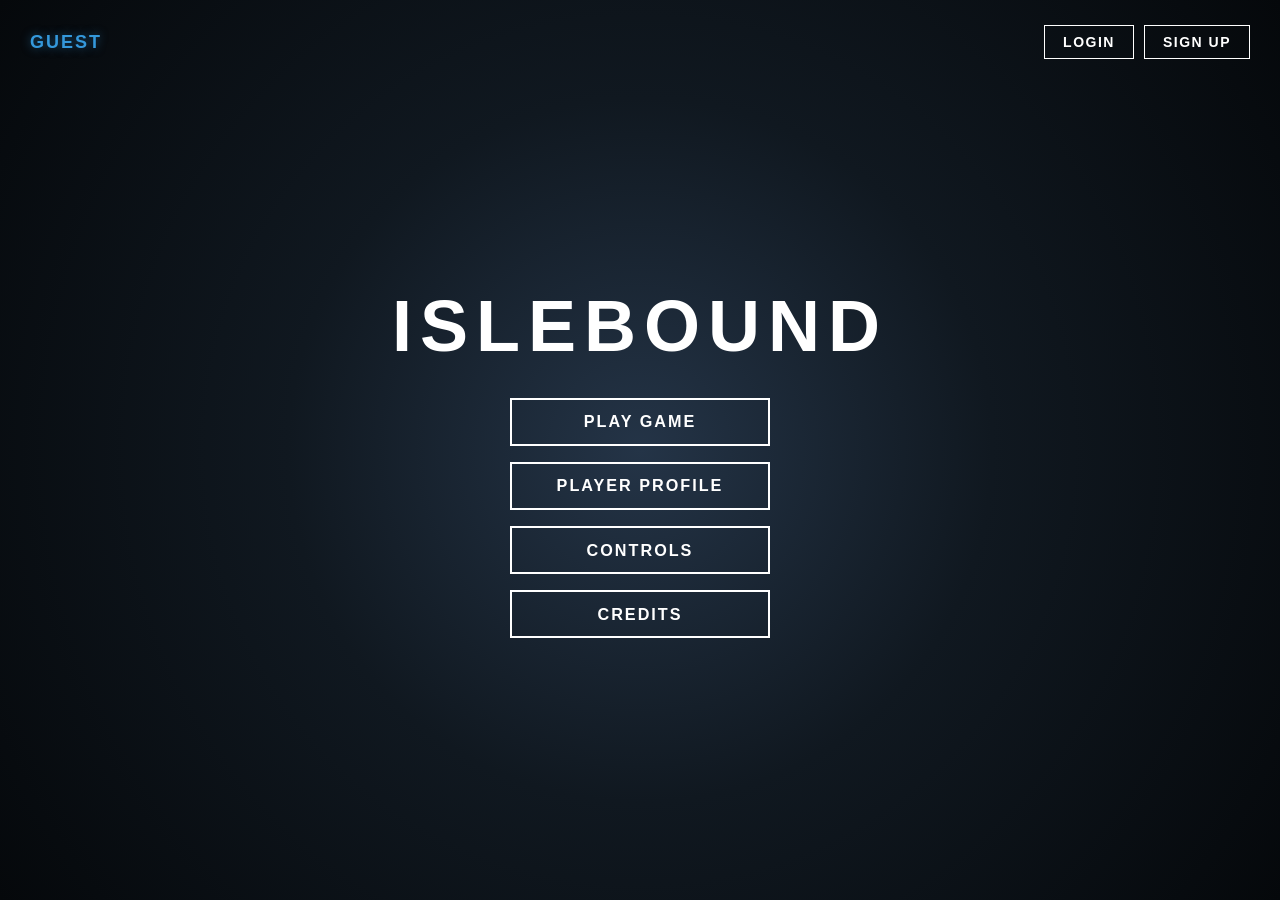
<file: index.html>
<!doctype html>
<html lang="en">
  <head>
    <meta charset="UTF-8" />
    <meta name="viewport" content="width=device-width, initial-scale=1.0" />

    <title>IsleBound</title>

    <link rel="stylesheet" href="./css/style.css" />
    <script type="module" src="./js/main.js"></script>
  </head>

  <body>
    <div id="mainMenu" class="menu-screen">
      <div class="top-bar">
        <div id="playerIndicator" class="top-hud-left">
          <span id="playerNameDisplay">GUEST</span>
        </div>
        <div id="authControls" class="top-hud-right">
          <button id="loginMenuButton" class="hud-btn">LOGIN</button>
          <button id="signupMenuButton" class="hud-btn">SIGN UP</button>
          <button id="logoutMenuButton" class="hud-btn hidden">LOGOUT</button>
        </div>
      </div>

      <h1>ISLEBOUND</h1>

      <button id="playButton">PLAY GAME</button>
      <button id="profileButton">PLAYER PROFILE</button>
      <button id="controlsButton">CONTROLS</button>
      <button id="creditsButton">CREDITS</button>
    </div>

    <div id="controlsScreen" class="menu-screen hidden">
      <h2>CONTROLS</h2>

      <div class="controls-list">
        <p><span>WASD / Arrow Keys</span> → Move</p>
        <p><span>Mouse</span> → Aim</p>
        <p><span>Left Click</span> → Shoot</p>
        <p><span>E</span> → Interact / Gather</p>
        <p><span>C</span> → Crafting</p>
        <p><span>B</span> → Craft Boat</p>
        <p><span>P</span> → Pause</p>
      </div>

      <button id="controlsBackButton">BACK</button>
    </div>

    <div id="creditsScreen" class="menu-screen hidden">
      <h2>CREDITS</h2>

      <div class="credits-content">
        <p class="game-title">ISLEBOUND</p>
        <p>Developed by Shivansh Sharma</p>
        <p>HTML5 Canvas</p>
        <p>CSS</p>
        <p>JavaScript</p>
      </div>

      <button id="creditsBackButton">BACK</button>
    </div>

    <div id="pauseScreen" class="menu-screen overlay-screen hidden">
      <h2>PAUSED</h2>

      <button id="resumeButton">RESUME</button>
      <button id="pauseControlsButton">CONTROLS</button>
      <button id="pauseMainMenuButton">MAIN MENU</button>
    </div>

    <div id="deathScreen" class="menu-screen overlay-screen hidden">
      <h2 class="death-title">YOU DIED</h2>

      <button id="restartButton">RESTART</button>
      <button id="deathMainMenuButton">MAIN MENU</button>
    </div>

    <div id="victoryScreen" class="menu-screen overlay-screen hidden">
      <h1 class="victory-title">YOU WIN!</h1>
      <p class="victory-subtitle">YOU CONQUERED ISLEBOUND &amp; ESCAPED</p>

      <div id="victoryStats" class="victory-stats"></div>

      <button id="victoryMainMenuButton">MAIN MENU</button>
    </div>

    <canvas id="gameCanvas"></canvas>
  </body>
</html>
</file>
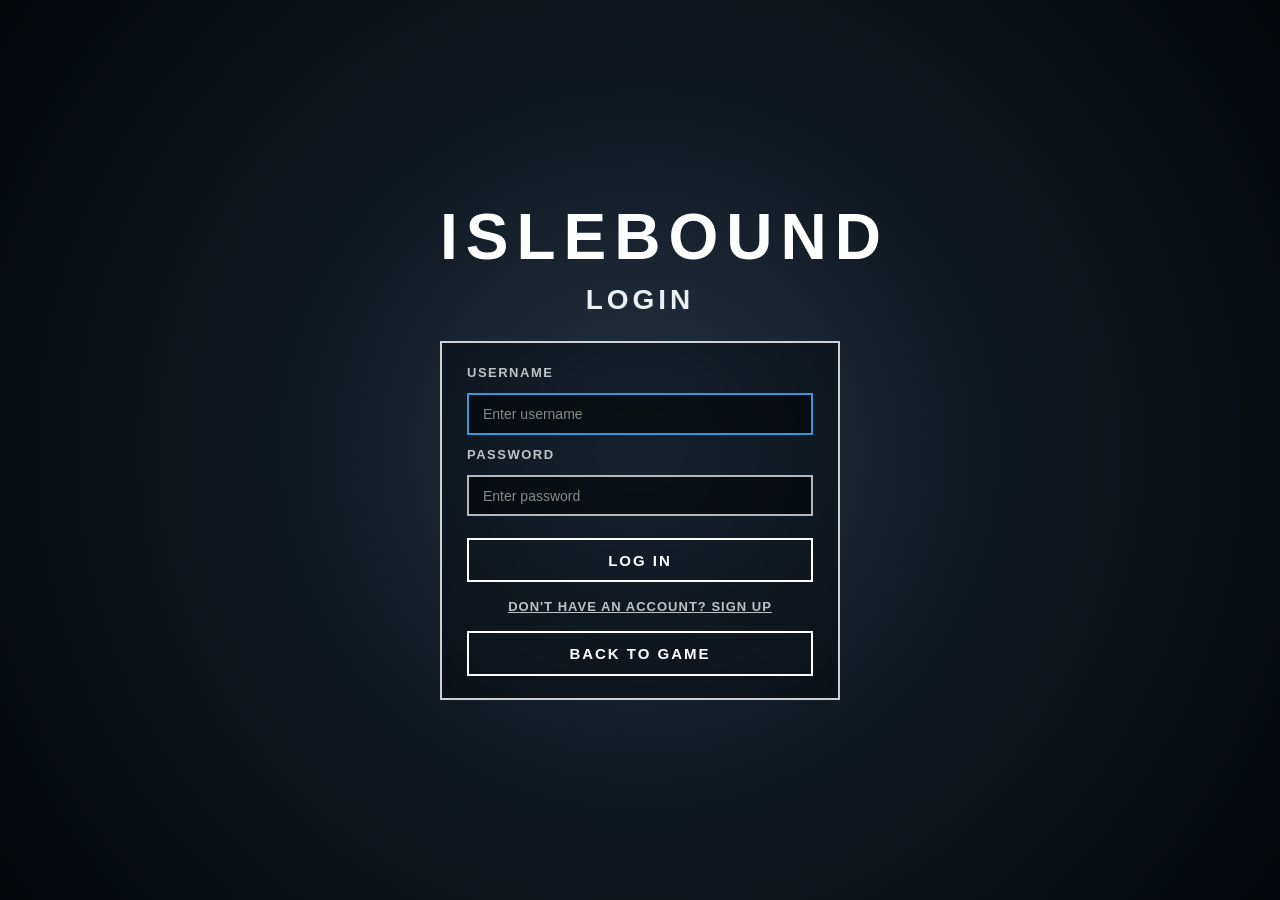
<file: auth.html>
<!DOCTYPE html>
<html lang="en">
<head>
  <meta charset="UTF-8" />
  <meta name="viewport" content="width=device-width, initial-scale=1.0" />
  <title>IsleBound - Authentication</title>
  <link rel="stylesheet" href="./css/auth.css" />
  <script type="module" src="./js/authPage.js"></script>
</head>
<body>

  <div class="auth-container">
    <h1>ISLEBOUND</h1>
    <h2 id="authTitle">LOGIN</h2>

    <div id="loginCard" class="auth-card">
      <form id="loginForm" class="auth-form">
        <label for="loginUsername">Username</label>
        <input
          type="text"
          id="loginUsername"
          placeholder="Enter username"
          maxlength="20"
          required
          autocomplete="username"
        />

        <label for="loginPassword">Password</label>
        <input
          type="password"
          id="loginPassword"
          placeholder="Enter password"
          required
          autocomplete="current-password"
        />

        <div id="loginError" class="auth-error hidden"></div>

        <div class="auth-actions">
          <button type="submit" id="loginSubmitButton">LOG IN</button>
          <button type="button" id="switchToSignupButton" class="auth-switch-btn">
            DON'T HAVE AN ACCOUNT? SIGN UP
          </button>
          <button type="button" id="loginBackButton">BACK TO GAME</button>
        </div>
      </form>
    </div>

    <div id="signupCard" class="auth-card hidden">
      <form id="signupForm" class="auth-form">
        <label for="signupUsername">Username</label>
        <input
          type="text"
          id="signupUsername"
          placeholder="Choose username (3-20 chars)"
          maxlength="20"
          required
          autocomplete="username"
        />

        <label for="signupPassword">Password</label>
        <input
          type="password"
          id="signupPassword"
          placeholder="Choose password (min 4 chars)"
          required
          autocomplete="new-password"
        />

        <label for="signupConfirmPassword">Confirm Password</label>
        <input
          type="password"
          id="signupConfirmPassword"
          placeholder="Confirm password"
          required
          autocomplete="new-password"
        />

        <div id="signupError" class="auth-error hidden"></div>

        <div class="auth-actions">
          <button type="submit" id="signupSubmitButton">CREATE ACCOUNT</button>
          <button type="button" id="switchToLoginButton" class="auth-switch-btn">
            ALREADY HAVE AN ACCOUNT? LOGIN
          </button>
          <button type="button" id="signupBackButton">BACK TO GAME</button>
        </div>
      </form>
    </div>

  </div>

</body>
</html>
</file>
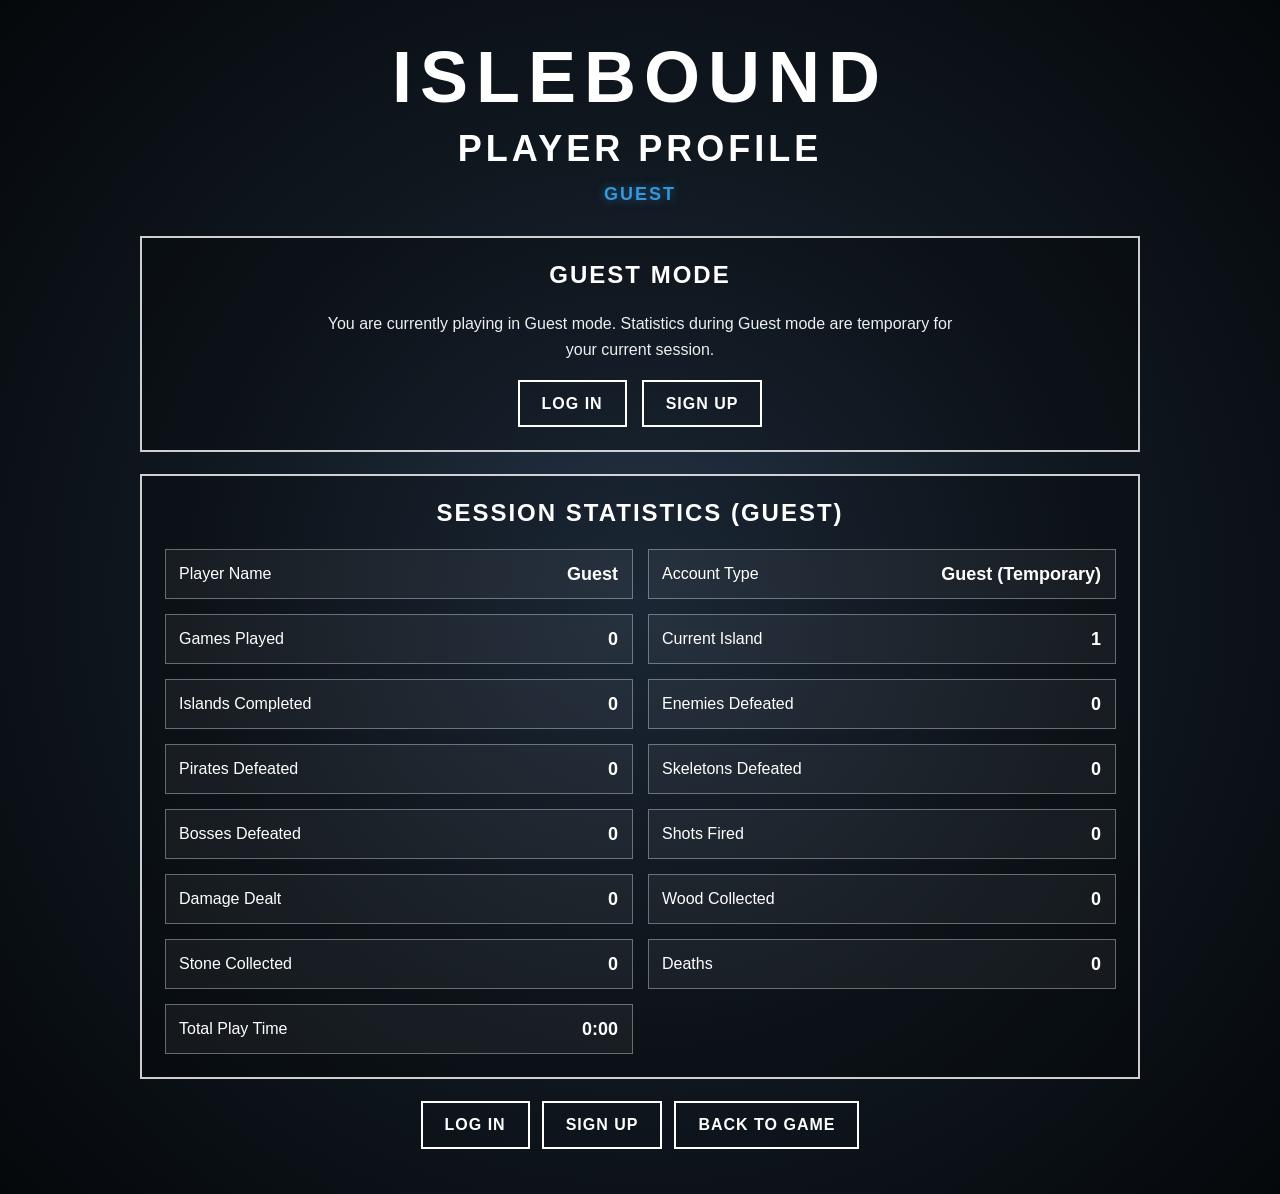
<file: profile.html>
<!DOCTYPE html>
<html lang="en">

<head>
    <meta charset="UTF-8">
    <meta name="viewport" content="width=device-width, initial-scale=1.0">

    <title>IsleBound - Player Profile</title>

    <link rel="stylesheet" href="./css/profile.css">
</head>

<body>

    <main class="profile-page">

        <header class="profile-header">
            <h1>ISLEBOUND</h1>
            <h2>PLAYER PROFILE</h2>
            <div id="activeUserBadge" class="user-badge">
                <span id="badgePlayerName">GUEST</span>
            </div>
        </header>

        <section id="guestNoticeSection" class="profile-card hidden">
            <h3>GUEST MODE</h3>
            <p class="guest-desc">
                You are currently playing in Guest mode. Statistics during Guest mode are temporary for your current session.
            </p>
            <div class="guest-buttons">
                <button id="guestLoginButton">LOG IN</button>
                <button id="guestSignupButton">SIGN UP</button>
            </div>
        </section>

        <section id="statsSection" class="profile-card">

            <h3 id="statsHeaderTitle">PLAYER STATISTICS</h3>

            <div class="stats-grid">

                <div class="stat">
                    <span>Player Name</span>
                    <strong id="displayPlayerName">-</strong>
                </div>

                <div class="stat">
                    <span>Account Type</span>
                    <strong id="displayAccountType">Guest</strong>
                </div>

                <div class="stat">
                    <span>Games Played</span>
                    <strong id="gamesPlayed">0</strong>
                </div>

                <div class="stat">
                    <span>Current Island</span>
                    <strong id="currentIsland">1</strong>
                </div>

                <div class="stat">
                    <span>Islands Completed</span>
                    <strong id="islandsCompleted">0</strong>
                </div>

                <div class="stat">
                    <span>Enemies Defeated</span>
                    <strong id="enemiesDefeated">0</strong>
                </div>

                <div class="stat">
                    <span>Pirates Defeated</span>
                    <strong id="piratesDefeated">0</strong>
                </div>

                <div class="stat">
                    <span>Skeletons Defeated</span>
                    <strong id="skeletonsDefeated">0</strong>
                </div>

                <div class="stat">
                    <span>Bosses Defeated</span>
                    <strong id="bossesDefeated">0</strong>
                </div>

                <div class="stat">
                    <span>Shots Fired</span>
                    <strong id="shotsFired">0</strong>
                </div>

                <div class="stat">
                    <span>Damage Dealt</span>
                    <strong id="damageDealt">0</strong>
                </div>

                <div class="stat">
                    <span>Wood Collected</span>
                    <strong id="woodCollected">0</strong>
                </div>

                <div class="stat">
                    <span>Stone Collected</span>
                    <strong id="stoneCollected">0</strong>
                </div>

                <div class="stat">
                    <span>Deaths</span>
                    <strong id="deaths">0</strong>
                </div>

                <div class="stat">
                    <span>Total Play Time</span>
                    <strong id="totalPlayTime">0:00</strong>
                </div>

            </div>

        </section>

        <section class="profile-actions">

            <button id="loginActionButton" class="hidden">
                LOG IN
            </button>

            <button id="signupActionButton" class="hidden">
                SIGN UP
            </button>

            <button id="logoutActionButton" class="hidden">
                LOG OUT
            </button>

            <button id="backToGameButton">
                BACK TO GAME
            </button>

        </section>

    </main>

    <script type="module" src="./js/profile.js"></script>

</body>

</html>
</file>
<file: css/style.css>
body {
  margin: 0;
  overflow-x: hidden;
  overflow-y: auto;
  background: #000;
  font-family: Arial, sans-serif;
}

#gameCanvas {
  display: none;
  position: fixed;
  top: 0;
  left: 0;
  width: 100vw;
  height: 100vh;
}

.menu-screen {
  position: fixed;
  inset: 0;
  display: flex;
  flex-direction: column;
  align-items: center;
  justify-content: safe center;
  overflow-y: auto;
  overflow-x: hidden;
  box-sizing: border-box;
  padding: 20px 24px;
  background: radial-gradient(circle at center, #243447 0%, #101820 45%, #05080b 100%);
  color: white;
  z-index: 10;
}

.menu-screen::before,
.menu-screen::after {
  content: "";
  display: block;
  flex: 0 1 auto;
  height: 0;
  min-height: 0;
  margin: auto;
}

.top-bar {
  position: absolute;
  top: 25px;
  left: 30px;
  right: 30px;
  display: flex;
  justify-content: space-between;
  align-items: center;
  z-index: 20;
}

.top-hud-left {
  font-size: clamp(14px, 1.8vw, 18px);
  font-weight: bold;
  letter-spacing: 2px;
}

#playerNameDisplay {
  color: #3498db;
  text-shadow: 0 0 10px rgba(52, 152, 219, 0.5);
}

.top-hud-right {
  display: flex;
  gap: clamp(6px, 1vw, 10px);
}

.hud-btn {
  width: auto !important;
  margin: 0 !important;
  padding: clamp(6px, 1vh, 8px) clamp(12px, 1.5vw, 18px) !important;
  font-size: clamp(12px, 1.3vw, 14px) !important;
  letter-spacing: 1.5px !important;
  border: 1.5px solid white !important;
}

.menu-screen h1 {
  margin: clamp(16px, 3.5vh, 40px) 0 clamp(12px, 2.5vh, 30px);
  font-size: clamp(36px, 6vw, 72px);
  letter-spacing: clamp(4px, 1vw, 8px);
  text-align: center;
  max-width: 95vw;
}

.menu-screen h2 {
  margin: 0 0 clamp(16px, 3.5vh, 40px);
  font-size: clamp(28px, 4.5vw, 48px);
  letter-spacing: clamp(3px, 0.8vw, 5px);
  text-align: center;
  max-width: 95vw;
}

.menu-screen button {
  width: min(260px, 90vw);
  max-width: 100%;
  margin: clamp(4px, 1vh, 8px);
  padding: clamp(10px, 1.4vh, 15px) 20px;
  border: 2px solid white;
  background: transparent;
  color: white;
  font-size: clamp(16px, 1.8vh, 20px);
  font-weight: bold;
  letter-spacing: 2px;
  cursor: pointer;
  transition: background 0.2s, color 0.2s, transform 0.2s;
  box-sizing: border-box;
}

.menu-screen button:hover {
  background: white;
  color: #101820;
  transform: scale(1.04);
}

.menu-screen button:active {
  transform: scale(0.98);
}

.menu-screen.overlay-screen {
  background: radial-gradient(circle at center, rgba(36, 52, 71, 0.92) 0%, rgba(16, 24, 32, 0.95) 50%, rgba(5, 8, 11, 0.97) 100%);
  backdrop-filter: blur(6px);
  -webkit-backdrop-filter: blur(6px);
}

.death-title {
  color: #e74c3c !important;
  text-shadow: 0 0 25px rgba(231, 76, 60, 0.55);
  font-size: clamp(36px, 5.5vw, 56px) !important;
  letter-spacing: clamp(4px, 1vw, 8px) !important;
}

.victory-title {
  color: #f1c40f !important;
  text-shadow: 0 0 30px rgba(241, 196, 15, 0.5);
  font-size: clamp(38px, 6vw, 64px) !important;
  letter-spacing: clamp(4px, 1vw, 8px) !important;
  margin: 0 0 10px !important;
}

.victory-subtitle {
  font-size: clamp(13px, 1.8vw, 18px);
  letter-spacing: clamp(2px, 0.4vw, 3px);
  color: #ecf0f1;
  margin: 0 0 clamp(14px, 2vh, 25px);
  text-transform: uppercase;
  font-weight: bold;
  text-align: center;
}

.victory-stats {
  margin-bottom: clamp(15px, 2.5vh, 30px);
  text-align: center;
  font-size: clamp(13px, 1.5vh, 17px);
  line-height: 1.8;
  color: #bdc3c7;
  width: min(520px, 92vw);
  max-width: 100%;
  box-sizing: border-box;
  background: rgba(0, 0, 0, 0.4);
  padding: clamp(10px, 1.5vh, 16px) clamp(14px, 2vw, 24px);
  border: 1px solid rgba(255, 255, 255, 0.15);
  border-radius: 4px;
}

.victory-stats p {
  margin: 4px 0;
}

.victory-stats strong {
  color: #ffffff;
}

.controls-list {
  margin-bottom: clamp(15px, 2.5vh, 30px);
  text-align: left;
  font-size: clamp(15px, 1.8vh, 20px);
  line-height: 1.8;
  max-width: min(450px, 92vw);
}

.controls-list p {
  margin: 4px 0;
}

.controls-list span {
  display: inline-block;
  width: clamp(140px, 20vw, 190px);
  font-weight: bold;
}

.credits-content {
  margin-bottom: clamp(15px, 2.5vh, 30px);
  text-align: center;
  font-size: clamp(15px, 1.8vh, 20px);
  line-height: 1.8;
  max-width: min(500px, 92vw);
}

.credits-content p {
  margin: 5px 0;
}

.credits-content .game-title {
  margin-bottom: clamp(10px, 1.5vh, 20px);
  font-size: clamp(20px, 2.5vw, 28px);
  font-weight: bold;
  letter-spacing: 4px;
}

canvas {
  cursor: url("../assets/ui/crosshairs/crosshair038.png") 16 16, crosshair;
}

.hidden {
  display: none !important;
}

@media (max-height: 720px), (max-width: 900px) {
  #mainMenu {
    justify-content: flex-start;
    padding-top: 15px;
    padding-bottom: 25px;
  }

  #mainMenu::before {
    display: none;
  }

  .top-bar {
    position: relative;
    top: auto;
    left: auto;
    right: auto;
    width: 100%;
    max-width: 900px;
    padding: 0 10px 10px;
    box-sizing: border-box;
  }
}

@media (max-width: 600px) {
  .top-bar {
    top: auto;
    left: auto;
    right: auto;
    flex-direction: column;
    gap: 10px;
    text-align: center;
  }
}
</file>
<file: css/auth.css>
* {
  box-sizing: border-box;
}

body {
  margin: 0;
  min-height: 100vh;
  display: flex;
  align-items: center;
  justify-content: center;
  background: radial-gradient(circle at center, #243447 0%, #101820 45%, #05080b 100%);
  color: white;
  font-family: Arial, sans-serif;
  overflow-x: hidden;
  overflow-y: auto;
  box-sizing: border-box;
  padding: 20px 15px;
}

.auth-container {
  width: min(440px, 92vw);
  margin: auto;
  padding: clamp(15px, 3vh, 40px) clamp(10px, 2vw, 20px);
  text-align: center;
  box-sizing: border-box;
}

.auth-container h1 {
  margin: 0 0 clamp(6px, 1.2vh, 10px);
  font-size: clamp(34px, 6vw, 64px);
  letter-spacing: clamp(4px, 1vw, 8px);
}

.auth-container h2 {
  margin: 0 0 clamp(15px, 2.8vh, 35px);
  font-size: clamp(20px, 3vw, 28px);
  letter-spacing: clamp(2px, 0.5vw, 4px);
  color: #ecf0f1;
}

.auth-card {
  border: 2px solid rgba(255, 255, 255, 0.8);
  background: rgba(0, 0, 0, 0.35);
  padding: clamp(18px, 2.5vh, 30px) clamp(16px, 2.5vw, 25px);
  backdrop-filter: blur(6px);
  -webkit-backdrop-filter: blur(6px);
  box-sizing: border-box;
}

.auth-form {
  display: flex;
  flex-direction: column;
  gap: clamp(8px, 1.4vh, 14px);
  text-align: left;
}

.auth-form label {
  font-size: clamp(11px, 1.2vw, 13px);
  font-weight: bold;
  letter-spacing: 1.5px;
  text-transform: uppercase;
  color: #bdc3c7;
}

.auth-form input {
  width: 100%;
  padding: clamp(9px, 1.2vh, 13px) 14px;
  border: 2px solid rgba(255, 255, 255, 0.7);
  background: rgba(0, 0, 0, 0.5);
  color: white;
  font-size: clamp(14px, 1.5vh, 16px);
  outline: none;
  transition: border-color 0.2s;
  box-sizing: border-box;
}

.auth-form input:focus {
  border-color: #3498db;
}

.auth-form input::placeholder {
  color: #888888;
}

.auth-error {
  padding: 10px 12px;
  background: rgba(231, 76, 60, 0.25);
  border: 1px solid #e74c3c;
  color: #ff7675;
  font-size: 14px;
  text-align: center;
  border-radius: 2px;
}

.auth-error:empty {
  display: none !important;
}

.auth-actions {
  display: flex;
  flex-direction: column;
  gap: clamp(6px, 1vh, 10px);
  margin-top: clamp(6px, 1vh, 10px);
}

button {
  width: 100%;
  padding: clamp(10px, 1.3vh, 14px) 20px;
  border: 2px solid white;
  background: transparent;
  color: white;
  font-size: clamp(15px, 1.6vh, 18px);
  font-weight: bold;
  letter-spacing: 2px;
  cursor: pointer;
  transition: background 0.2s, color 0.2s, transform 0.2s;
  box-sizing: border-box;
}

button:hover {
  background: white;
  color: #101820;
  transform: scale(1.02);
}

button:active {
  transform: scale(0.98);
}

.auth-switch-btn {
  border: none !important;
  background: transparent !important;
  color: #bdc3c7 !important;
  font-size: 13px !important;
  letter-spacing: 1px !important;
  text-decoration: underline;
  cursor: pointer;
  padding: 8px !important;
}

.auth-switch-btn:hover {
  background: transparent !important;
  color: #3498db !important;
  transform: none !important;
}

.hidden {
  display: none !important;
}
</file>
<file: css/profile.css>
* {
    box-sizing: border-box;
}

body {
    margin: 0;
    min-height: 100vh;
    font-family: Arial, sans-serif;
    color: white;
    background: radial-gradient(
        circle at center,
        #243447 0%,
        #101820 50%,
        #05080b 100%
    );
    overflow-x: hidden;
    overflow-y: auto;
}

.profile-page {
    width: min(1000px, 92%);
    margin: 0 auto;
    padding: clamp(20px, 4vh, 40px) 0 clamp(25px, 5vh, 50px);
}

.profile-header {
    text-align: center;
    margin-bottom: clamp(18px, 3.5vh, 35px);
}

.profile-header h1 {
    margin: 0;
    font-size: clamp(38px, 6vw, 72px);
    letter-spacing: clamp(4px, 1vw, 8px);
}

.profile-header h2 {
    margin: 10px 0 0;
    font-size: clamp(20px, 3.5vw, 36px);
    letter-spacing: clamp(2px, 0.5vw, 4px);
}

.user-badge {
    margin-top: clamp(10px, 1.5vh, 15px);
    font-size: clamp(14px, 1.6vw, 18px);
    letter-spacing: 2px;
    font-weight: bold;
}

.user-badge span {
    color: #3498db;
    text-shadow: 0 0 10px rgba(52, 152, 219, 0.5);
}

.profile-card {
    padding: clamp(16px, 2.5vh, 25px);
    margin-bottom: clamp(16px, 2.5vh, 25px);
    border: 2px solid rgba(255, 255, 255, 0.8);
    background: rgba(0, 0, 0, 0.25);
    box-sizing: border-box;
}

.profile-card h3 {
    margin: 0 0 clamp(16px, 2.5vh, 25px);
    text-align: center;
    font-size: clamp(20px, 2.2vw, 24px);
    letter-spacing: 2px;
}

.guest-desc {
    text-align: center;
    font-size: clamp(14px, 1.5vw, 16px);
    line-height: 1.6;
    color: #ecf0f1;
    max-width: 650px;
    margin: 0 auto clamp(14px, 2vh, 20px);
}

.guest-buttons {
    display: flex;
    justify-content: center;
    gap: 15px;
}

.stats-grid {
    display: grid;
    grid-template-columns: repeat(2, 1fr);
    gap: clamp(10px, 1.5vw, 15px);
}

.stat {
    display: flex;
    justify-content: space-between;
    align-items: center;
    gap: clamp(10px, 1.8vw, 20px);
    padding: clamp(10px, 1.5vh, 15px);
    border: 1px solid rgba(255, 255, 255, 0.35);
    background: rgba(255, 255, 255, 0.05);
    box-sizing: border-box;
}

.stat span {
    font-size: clamp(14px, 1.4vw, 16px);
}

.stat strong {
    font-size: clamp(15px, 1.6vw, 18px);
}

.profile-actions {
    display: flex;
    justify-content: center;
    flex-wrap: wrap;
    gap: 12px;
}

button {
    padding: clamp(10px, 1.4vh, 13px) clamp(16px, 2vw, 22px);
    border: 2px solid white;
    background: transparent;
    color: white;
    font-size: clamp(14px, 1.5vw, 16px);
    font-weight: bold;
    letter-spacing: 1px;
    cursor: pointer;
    transition:
        background 0.2s,
        color 0.2s,
        transform 0.2s;
    box-sizing: border-box;
}

button:hover {
    background: white;
    color: #101820;
    transform: scale(1.03);
}

button:active {
    transform: scale(0.98);
}

.hidden {
    display: none !important;
}

@media (max-width: 760px) {
    .profile-page {
        padding-top: 20px;
    }

    .stats-grid {
        grid-template-columns: 1fr;
    }

    .profile-card {
        padding: 16px;
    }

    .stat {
        padding: 12px;
    }
}

@media (max-width: 450px) {
    .profile-header h1 {
        letter-spacing: 4px;
    }

    .profile-header h2 {
        letter-spacing: 2px;
    }

    .profile-actions {
        flex-direction: column;
    }

    .profile-actions button {
        width: 100%;
    }

    .guest-buttons {
        flex-direction: column;
    }
}
</file>
